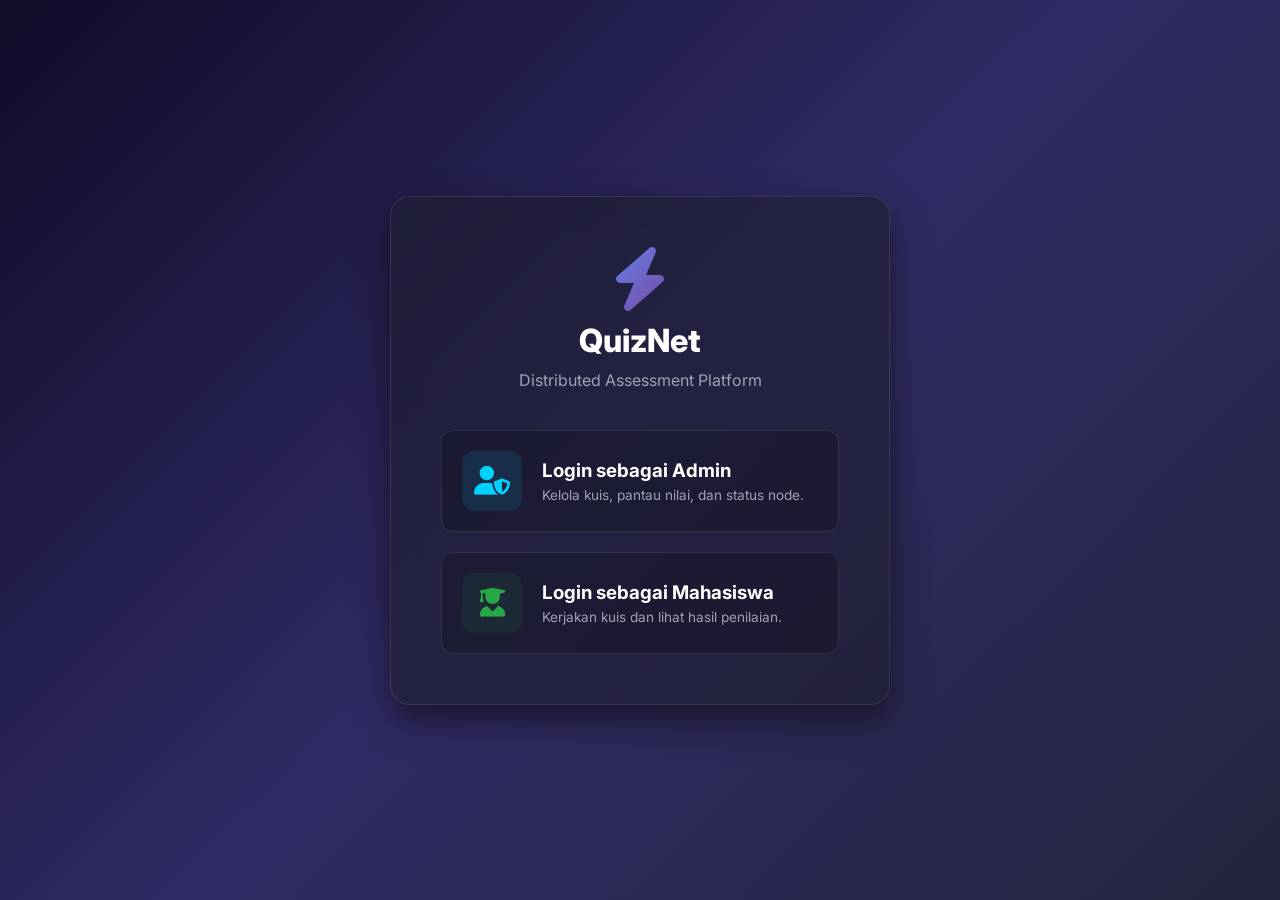
<file: gui/index.html>
<!DOCTYPE html>
<html lang="en">
<head>
    <meta charset="UTF-8">
    <meta name="viewport" content="width=device-width, initial-scale=1.0">
    <title>QuizNet — Distributed Assessment Platform</title>
    <link rel="preconnect" href="https://fonts.googleapis.com">
    <link rel="preconnect" href="https://fonts.gstatic.com" crossorigin>
    <link href="https://fonts.googleapis.com/css2?family=Inter:wght@300;400;500;600;700;800;900&display=swap" rel="stylesheet">
    <link rel="stylesheet" href="https://cdnjs.cloudflare.com/ajax/libs/font-awesome/6.5.1/css/all.min.css">
    <link rel="stylesheet" href="style.css">
    <style>
        body {
            display: flex;
            justify-content: center;
            align-items: center;
            height: 100vh;
            margin: 0;
            overflow: hidden;
            background: var(--bg-gradient);
        }
        .landing-container {
            background: var(--card-bg);
            backdrop-filter: blur(15px);
            border: 1px solid var(--card-border);
            padding: 50px;
            border-radius: 20px;
            text-align: center;
            max-width: 500px;
            width: 90%;
            box-shadow: 0 15px 35px rgba(0,0,0,0.5);
            animation: fadeIn 0.8s ease;
        }
        .landing-logo {
            font-size: 4rem;
            background: var(--primary-gradient);
            -webkit-background-clip: text;
            -webkit-text-fill-color: transparent;
            margin-bottom: 10px;
        }
        .landing-title {
            font-size: 2rem;
            margin-bottom: 10px;
            font-weight: 800;
        }
        .landing-subtitle {
            color: var(--text-muted);
            margin-bottom: 40px;
        }
        .role-cards {
            display: flex;
            flex-direction: column;
            gap: 20px;
        }
        .role-card {
            background: rgba(0,0,0,0.2);
            border: 1px solid var(--card-border);
            border-radius: 12px;
            padding: 20px;
            display: flex;
            align-items: center;
            gap: 20px;
            cursor: pointer;
            text-decoration: none;
            color: var(--text-main);
            transition: var(--transition);
        }
        .role-card:hover {
            background: rgba(102, 126, 234, 0.1);
            border-color: var(--primary);
            transform: translateY(-5px);
        }
        .role-icon {
            width: 60px;
            height: 60px;
            border-radius: 12px;
            display: flex;
            justify-content: center;
            align-items: center;
            font-size: 1.8rem;
        }
        .role-card.admin .role-icon { background: rgba(0, 210, 255, 0.1); color: #00d2ff; }
        .role-card.student .role-icon { background: rgba(40, 167, 69, 0.1); color: #28a745; }
        .role-info {
            text-align: left;
        }
        .role-info h3 { margin-bottom: 5px; }
        .role-info p { font-size: 0.85rem; color: var(--text-muted); }
    </style>
</head>
<body>
    <div class="landing-container">
        <i class="fas fa-bolt landing-logo"></i>
        <h1 class="landing-title">QuizNet</h1>
        <p class="landing-subtitle">Distributed Assessment Platform</p>
        
        <div class="role-cards">
            <a href="admin.html" class="role-card admin">
                <div class="role-icon">
                    <i class="fas fa-user-shield"></i>
                </div>
                <div class="role-info">
                    <h3>Login sebagai Admin</h3>
                    <p>Kelola kuis, pantau nilai, dan status node.</p>
                </div>
            </a>
            
            <a href="student.html" class="role-card student">
                <div class="role-icon">
                    <i class="fas fa-user-graduate"></i>
                </div>
                <div class="role-info">
                    <h3>Login sebagai Mahasiswa</h3>
                    <p>Kerjakan kuis dan lihat hasil penilaian.</p>
                </div>
            </a>
        </div>
    </div>
</body>
</html>
</file>
<file: gui/style.css>
/* style.css */
:root {
    --bg-gradient: linear-gradient(135deg, #0f0c29 0%, #302b63 50%, #24243e 100%);
    --card-bg: rgba(30, 30, 50, 0.65);
    --card-border: rgba(255, 255, 255, 0.1);
    --primary: #667eea;
    --primary-gradient: linear-gradient(135deg, #667eea 0%, #764ba2 100%);
    --secondary: #00d2ff;
    --text-main: #ffffff;
    --text-muted: #a0a0b5;
    --success: #28a745;
    --warning: #ffc107;
    --danger: #dc3545;
    --info: #17a2b8;
    --sidebar-width: 260px;
    --topbar-height: 70px;
    --border-radius: 12px;
    --transition: all 0.3s ease;
}

* {
    margin: 0;
    padding: 0;
    box-sizing: border-box;
    font-family: 'Inter', sans-serif;
}

body {
    background: var(--bg-gradient);
    color: var(--text-main);
    min-height: 100vh;
    overflow-x: hidden;
}

/* Scrollbar */
::-webkit-scrollbar {
    width: 8px;
    height: 8px;
}
::-webkit-scrollbar-track {
    background: rgba(0, 0, 0, 0.2);
}
::-webkit-scrollbar-thumb {
    background: var(--primary);
    border-radius: 4px;
}

/* Loading Overlay */
.loading-overlay {
    position: fixed;
    top: 0; left: 0; width: 100%; height: 100%;
    background: rgba(10, 10, 26, 0.8);
    backdrop-filter: blur(5px);
    display: flex;
    justify-content: center;
    align-items: center;
    z-index: 9999;
    opacity: 0;
    visibility: hidden;
    transition: var(--transition);
}
.loading-overlay.active {
    opacity: 1;
    visibility: visible;
}
.spinner {
    width: 50px;
    height: 50px;
    border: 4px solid rgba(255, 255, 255, 0.1);
    border-top-color: var(--primary);
    border-radius: 50%;
    animation: spin 1s linear infinite;
}
@keyframes spin { 100% { transform: rotate(360deg); } }
.spinner-text { margin-top: 15px; color: var(--text-main); font-weight: 500; }
.spinner-container { text-align: center; }

/* Toast Container */
.toast-container {
    position: fixed;
    bottom: 20px;
    right: 20px;
    z-index: 9998;
    display: flex;
    flex-direction: column;
    gap: 10px;
}
.toast {
    background: var(--card-bg);
    backdrop-filter: blur(10px);
    border: 1px solid var(--card-border);
    padding: 15px 20px;
    border-radius: 8px;
    box-shadow: 0 4px 15px rgba(0,0,0,0.3);
    display: flex;
    align-items: center;
    gap: 10px;
    min-width: 250px;
    transform: translateX(120%);
    transition: transform 0.3s cubic-bezier(0.68, -0.55, 0.265, 1.55);
}
.toast.show { transform: translateX(0); }
.toast.success { border-left: 4px solid var(--success); }
.toast.error { border-left: 4px solid var(--danger); }
.toast.info { border-left: 4px solid var(--info); }

/* App Shell */
.app-shell { display: flex; height: 100vh; }

/* Sidebar */
.sidebar {
    width: var(--sidebar-width);
    background: rgba(15, 15, 25, 0.9);
    border-right: 1px solid var(--card-border);
    display: flex;
    flex-direction: column;
    transition: var(--transition);
    z-index: 100;
}
.sidebar-header {
    height: var(--topbar-height);
    display: flex;
    align-items: center;
    justify-content: space-between;
    padding: 0 20px;
    border-bottom: 1px solid var(--card-border);
}
.logo { display: flex; align-items: center; gap: 12px; }
.logo-icon {
    width: 36px; height: 36px;
    background: var(--primary-gradient);
    border-radius: 8px;
    display: flex; justify-content: center; align-items: center;
    font-size: 1.2rem;
}
.logo-text h1 { font-size: 1.2rem; font-weight: 700; margin: 0; }
.logo-subtitle { font-size: 0.7rem; color: var(--text-muted); }
.sidebar-close { display: none; background: transparent; border: none; color: var(--text-main); font-size: 1.2rem; cursor: pointer; }

.sidebar-nav { flex: 1; padding: 20px 0; overflow-y: auto; }
.sidebar-nav ul { list-style: none; }
.sidebar-nav li { margin-bottom: 5px; }
.nav-link {
    display: flex; align-items: center; gap: 15px;
    padding: 12px 25px;
    color: var(--text-muted);
    text-decoration: none;
    transition: var(--transition);
    position: relative;
}
.nav-link:hover { color: var(--text-main); background: rgba(255,255,255,0.05); }
.nav-link.active { color: var(--text-main); background: rgba(102, 126, 234, 0.15); border-right: 3px solid var(--primary); }
.nav-link i { width: 20px; text-align: center; }
.nav-badge {
    background: var(--danger); color: white;
    font-size: 0.7rem; padding: 2px 6px; border-radius: 10px;
    margin-left: auto;
}

.sidebar-footer { padding: 20px; border-top: 1px solid var(--card-border); }
.live-indicator { display: flex; align-items: center; gap: 10px; font-size: 0.85rem; color: var(--text-muted); }
.pulse-dot {
    width: 8px; height: 8px; background: var(--success); border-radius: 50%;
    box-shadow: 0 0 0 0 rgba(40, 167, 69, 0.7);
    animation: pulse 2s infinite;
}
@keyframes pulse {
    0% { transform: scale(0.95); box-shadow: 0 0 0 0 rgba(40, 167, 69, 0.7); }
    70% { transform: scale(1); box-shadow: 0 0 0 10px rgba(40, 167, 69, 0); }
    100% { transform: scale(0.95); box-shadow: 0 0 0 0 rgba(40, 167, 69, 0); }
}

/* Main Content */
.main-content { flex: 1; display: flex; flex-direction: column; overflow: hidden; }

/* Topbar */
.topbar {
    height: var(--topbar-height);
    background: rgba(20, 20, 35, 0.5);
    backdrop-filter: blur(10px);
    border-bottom: 1px solid var(--card-border);
    display: flex; align-items: center; justify-content: space-between;
    padding: 0 30px;
}
.menu-toggle { display: none; background: transparent; border: none; color: var(--text-main); font-size: 1.2rem; cursor: pointer; }
.topbar-title { font-size: 1.2rem; font-weight: 600; }
.topbar-actions { display: flex; align-items: center; gap: 15px; }
.student-input-group {
    display: flex; align-items: center; gap: 10px;
    background: rgba(0,0,0,0.2); border: 1px solid var(--card-border);
    padding: 5px 15px; border-radius: 20px;
}
.student-input-group input { background: transparent; border: none; color: white; outline: none; width: 120px; }
.topbar-btn { background: rgba(255,255,255,0.1); border: none; color: white; width: 35px; height: 35px; border-radius: 50%; cursor: pointer; transition: var(--transition); }
.topbar-btn:hover { background: var(--primary); }

/* Pages */
.page-container { flex: 1; padding: 30px; overflow-y: auto; position: relative; }
.page { display: none; animation: fadeIn 0.4s ease; }
.page.active { display: block; }
@keyframes fadeIn { from { opacity: 0; transform: translateY(10px); } to { opacity: 1; transform: translateY(0); } }

/* Cards & Grid */
.stats-grid { display: grid; grid-template-columns: repeat(auto-fit, minmax(220px, 1fr)); gap: 20px; margin-bottom: 30px; }
.stat-card {
    background: var(--card-bg); backdrop-filter: blur(10px);
    border: 1px solid var(--card-border); border-radius: var(--border-radius);
    padding: 20px; display: flex; align-items: flex-start; gap: 15px;
    position: relative; overflow: hidden; transition: var(--transition);
}
.stat-card:hover { transform: translateY(-5px); border-color: rgba(255,255,255,0.2); box-shadow: 0 10px 20px rgba(0,0,0,0.2); }
.stat-icon {
    width: 45px; height: 45px; border-radius: 10px;
    display: flex; justify-content: center; align-items: center; font-size: 1.2rem;
}
.stat-icon.blue { background: rgba(0, 210, 255, 0.1); color: #00d2ff; }
.stat-icon.purple { background: rgba(102, 126, 234, 0.1); color: #667eea; }
.stat-icon.green { background: rgba(40, 167, 69, 0.1); color: #28a745; }
.stat-icon.cyan { background: rgba(23, 162, 184, 0.1); color: #17a2b8; }
.stat-info { flex: 1; }
.stat-number { font-size: 1.8rem; font-weight: 700; margin-bottom: 5px; }
.stat-unit { font-size: 1rem; color: var(--text-muted); }
.stat-label { color: var(--text-muted); font-size: 0.9rem; }
.stat-trend { position: absolute; top: 20px; right: 20px; font-size: 0.8rem; color: var(--text-muted); }
.stat-trend.up { color: var(--success); }

.content-grid { display: grid; grid-template-columns: 2fr 1fr; gap: 20px; }
.card {
    background: var(--card-bg); backdrop-filter: blur(10px);
    border: 1px solid var(--card-border); border-radius: var(--border-radius);
    margin-bottom: 20px; overflow: hidden;
}
.card-header {
    padding: 20px; border-bottom: 1px solid var(--card-border);
    display: flex; justify-content: space-between; align-items: center;
}
.card-header h2 { font-size: 1.1rem; font-weight: 600; display: flex; align-items: center; gap: 10px; }
.card-body { padding: 20px; }
.empty-state { text-align: center; padding: 40px 20px; color: var(--text-muted); }
.empty-state i { font-size: 3rem; margin-bottom: 15px; opacity: 0.5; }

/* Buttons & Forms */
.btn {
    padding: 8px 16px; border: none; border-radius: 6px; cursor: pointer;
    font-weight: 500; display: inline-flex; align-items: center; gap: 8px;
    transition: var(--transition); color: white;
}
.btn-sm { padding: 5px 10px; font-size: 0.85rem; }
.btn-lg { padding: 12px 24px; font-size: 1.1rem; border-radius: 8px; }
.btn-block { display: flex; width: 100%; justify-content: center; }
.btn-primary { background: var(--primary-gradient); box-shadow: 0 4px 15px rgba(102, 126, 234, 0.4); }
.btn-primary:hover { box-shadow: 0 6px 20px rgba(102, 126, 234, 0.6); transform: translateY(-2px); }
.btn-ghost { background: rgba(255,255,255,0.05); }
.btn-ghost:hover { background: rgba(255,255,255,0.1); }
.btn-accent { background: var(--secondary); color: #000; font-weight: 600; }
.btn-accent:hover { box-shadow: 0 0 15px var(--secondary); }

.page-actions { display: flex; justify-content: space-between; margin-bottom: 20px; }

/* Tables */
.table-wrapper { overflow-x: auto; padding: 0 !important; }
table { width: 100%; border-collapse: collapse; }
th, td { padding: 15px 20px; text-align: left; border-bottom: 1px solid var(--card-border); }
th { color: var(--text-muted); font-weight: 500; font-size: 0.9rem; text-transform: uppercase; letter-spacing: 0.5px; }
tr:hover td { background: rgba(255,255,255,0.02); }
tr:last-child td { border-bottom: none; }

/* Badges */
.badge { padding: 4px 10px; border-radius: 20px; font-size: 0.8rem; font-weight: 500; }
.badge-pending { background: rgba(255, 193, 7, 0.2); color: var(--warning); border: 1px solid rgba(255, 193, 7, 0.3); }
.badge-grading { background: rgba(0, 210, 255, 0.2); color: var(--secondary); border: 1px solid rgba(0, 210, 255, 0.3); }
.badge-graded { background: rgba(40, 167, 69, 0.2); color: var(--success); border: 1px solid rgba(40, 167, 69, 0.3); }
.badge-info { background: rgba(23, 162, 184, 0.2); color: var(--info); }

/* Modals */
.modal-overlay {
    position: fixed; top: 0; left: 0; width: 100%; height: 100%;
    background: rgba(0, 0, 0, 0.6); backdrop-filter: blur(5px);
    display: flex; justify-content: center; align-items: center;
    z-index: 1000; opacity: 0; visibility: hidden; transition: var(--transition);
}
.modal-overlay.active { opacity: 1; visibility: visible; }
.modal {
    background: #1e1e32; border: 1px solid var(--card-border);
    border-radius: var(--border-radius); width: 90%; max-width: 500px;
    transform: translateY(20px) scale(0.95); transition: var(--transition);
    box-shadow: 0 15px 35px rgba(0,0,0,0.5);
    max-height: 90vh; overflow-y: auto;
}
.modal.modal-lg { max-width: 700px; }
.modal-overlay.active .modal { transform: translateY(0) scale(1); }
.modal-header { padding: 20px; border-bottom: 1px solid var(--card-border); display: flex; justify-content: space-between; align-items: center; }
.modal-close { background: transparent; border: none; color: var(--text-muted); font-size: 1.2rem; cursor: pointer; }
.modal-close:hover { color: var(--text-main); }
.modal-body { padding: 20px; }

/* Form Controls */
.form-group { margin-bottom: 20px; }
.form-row { display: flex; gap: 20px; }
.form-row .form-group { flex: 1; }
label { display: block; margin-bottom: 8px; color: var(--text-muted); font-size: 0.9rem; }
label i { margin-right: 5px; }
input[type="text"], input[type="number"], textarea, select {
    width: 100%; padding: 12px 15px;
    background: rgba(0,0,0,0.2); border: 1px solid var(--card-border);
    border-radius: 6px; color: var(--text-main); transition: var(--transition);
}
input:focus, textarea:focus, select:focus { border-color: var(--primary); outline: none; box-shadow: 0 0 0 3px rgba(102, 126, 234, 0.2); }
textarea { resize: vertical; }

.options-list { display: flex; flex-direction: column; gap: 10px; margin-bottom: 20px; }
.option-row { display: flex; align-items: center; gap: 10px; }
.option-letter { width: 30px; height: 30px; background: rgba(255,255,255,0.1); display: flex; justify-content: center; align-items: center; border-radius: 4px; font-weight: bold; }
.option-input { flex: 1; }

/* Quiz Taking */
.quiz-header-bar { display: flex; align-items: center; gap: 20px; margin-bottom: 20px; }
.quiz-title-bar { display: flex; align-items: center; gap: 15px; }
.question-card { background: var(--card-bg); border: 1px solid var(--card-border); padding: 25px; border-radius: 10px; margin-bottom: 20px; }
.question-text { font-size: 1.1rem; margin-bottom: 20px; font-weight: 500; }
.answers-grid { display: grid; grid-template-columns: 1fr 1fr; gap: 15px; }
.answer-option {
    display: flex; align-items: center; gap: 15px; padding: 15px;
    background: rgba(0,0,0,0.2); border: 1px solid var(--card-border);
    border-radius: 8px; cursor: pointer; transition: var(--transition);
}
.answer-option:hover { background: rgba(255,255,255,0.05); }
.answer-option.selected { background: rgba(102, 126, 234, 0.2); border-color: var(--primary); }
.answer-option input[type="radio"] { margin: 0; transform: scale(1.2); }
.quiz-submit-bar { text-align: center; margin-top: 30px; padding-top: 20px; border-top: 1px solid var(--card-border); }

/* Notifications List */
.notification-item {
    padding: 15px 20px; border-bottom: 1px solid var(--card-border);
    display: flex; justify-content: space-between; align-items: flex-start;
    transition: var(--transition);
}
.notification-item:hover { background: rgba(255,255,255,0.02); }
.notification-item.unread { border-left: 3px solid var(--primary); background: rgba(102, 126, 234, 0.05); }
.notification-content p { margin-bottom: 5px; }
.notification-time { font-size: 0.8rem; color: var(--text-muted); }

/* Responsive */
@media (max-width: 768px) {
    .sidebar { transform: translateX(-100%); position: fixed; height: 100%; }
    .sidebar.open { transform: translateX(0); }
    .menu-toggle { display: block; }
    .sidebar-close { display: block; }
    .content-grid { grid-template-columns: 1fr; }
    .answers-grid { grid-template-columns: 1fr; }
    .stats-grid { grid-template-columns: 1fr 1fr; }
}
</file>
